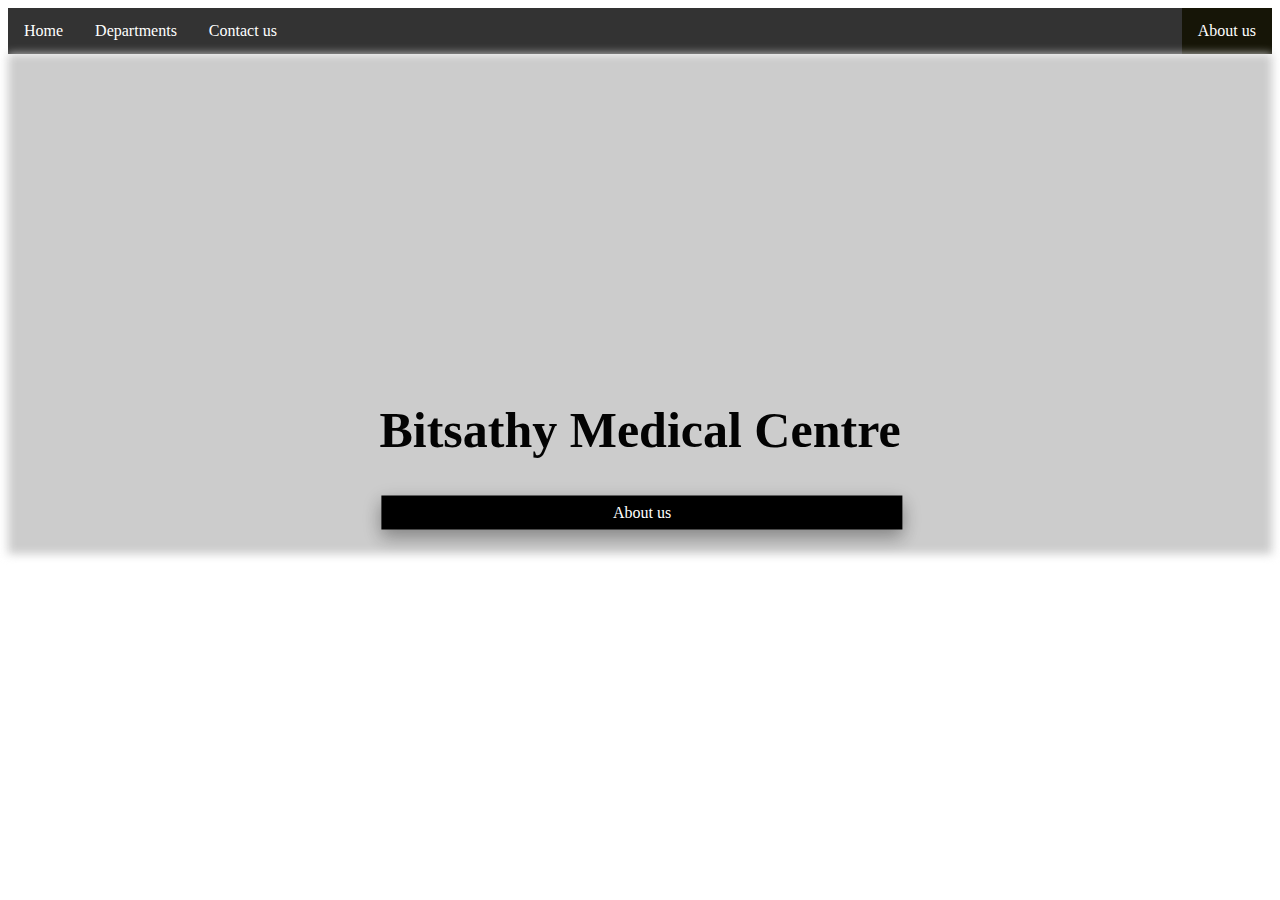
<file: Task-1/index.html>
<!DOCTYPE html>
<html lang="en">
<head>
    <meta charset="UTF-8">
    <meta http-equiv="X-UA-Compatible" content="IE=edge">
    <meta name="viewport" content="width=device-width, initial-scale=1.0">
    <link rel="stylesheet" href="style.css">
    <link rel="icon" href="https://i.ibb.co/KDXZgF0/download-removebg-preview.png" type="image/gif" sizes="16x16">
    <title>Bitsathy Medical centre</title>
</head>
<body>
    <ul>
        <li><a href="index.html">Home</a></li>
        <li><a href="department.html">Departments</a></li>
        <li><a href="contact.html">Contact us</a></li>
        <li style="float:right"><a class="active" href="about.html">About us</a></li>
    </ul>
    <div class="hero-image"></div>
      <div class="hero-text">
        <h1 style="font-size:50px">Bitsathy Medical Centre</h1>
       <a href="about.html" class="button button1">About us</button> </a>
    </div>
</body>
</html>
</file>
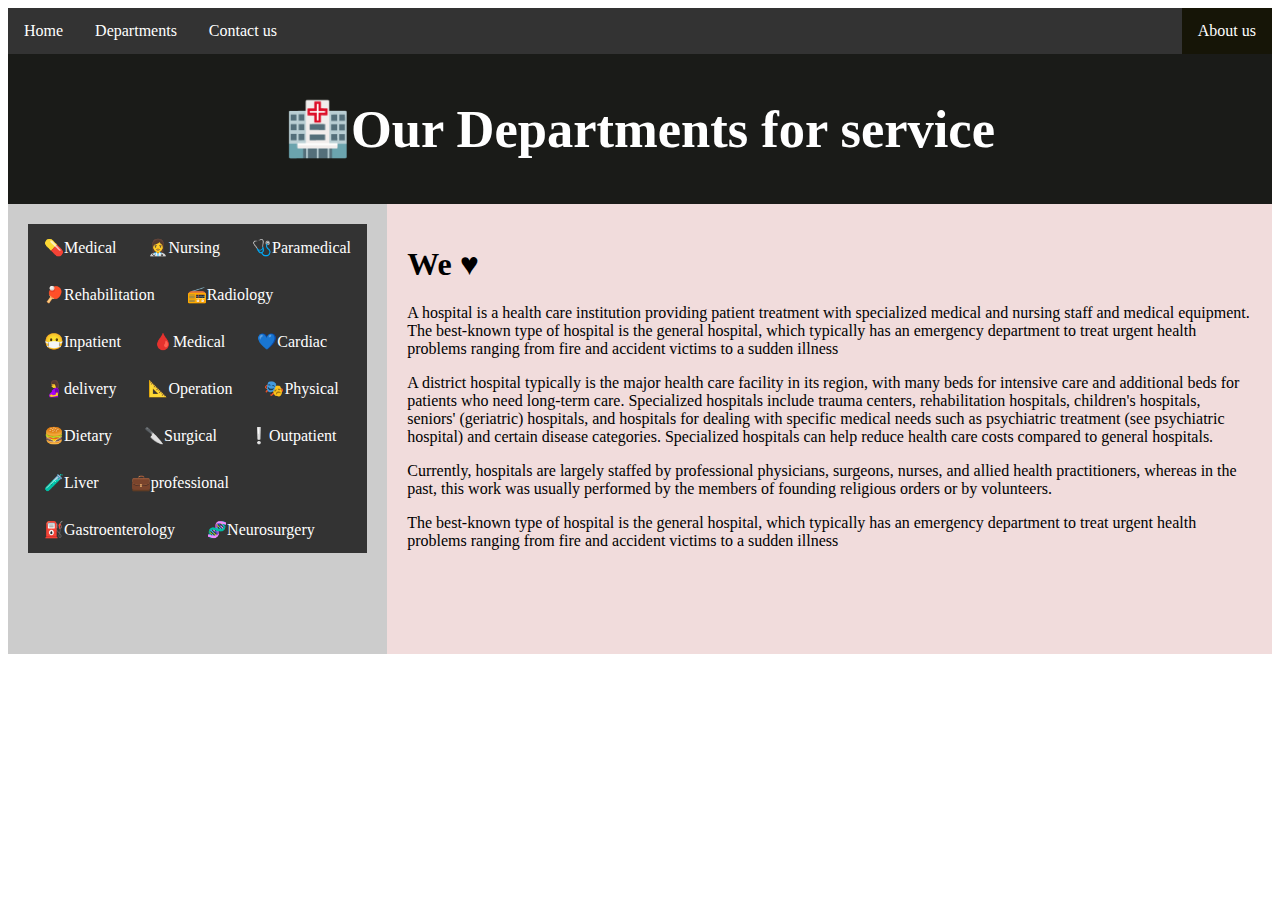
<file: Task-1/department.html>
<!DOCTYPE html>
<html lang="en">
<head>
    <meta charset="UTF-8">
    <meta http-equiv="X-UA-Compatible" content="IE=edge">
    <meta name="viewport" content="width=device-width, initial-scale=1.0">
    <link rel="stylesheet" href="style.css">
    <link rel="icon" href="https://i.ibb.co/KDXZgF0/download-removebg-preview.png" type="image/gif" sizes="16x16">
    <title>Bitsathy Medical centre</title>
</head>
<body>
    <ul>
        <li><a href="/index.html">Home</a></li>
        <li><a href="/department.html">Departments</a></li>
        <li><a href="/contact.html">Contact us</a></li>
        <li style="float:right"><a class="active" href="/about.html">About us</a></li>
    </ul>

    <header>
        <h2 style="font-family: cursive;">🏥Our Departments for service</h2>
      </header>
      <section>
        <nav>
          <ul>
            <li><a href="#">💊Medical</a></li>
            <li><a href="#">👩‍⚕️Nursing</a></li>
            <li><a href="#">🩺Paramedical</a></li>
            <li><a href="#">🏓Rehabilitation</a></li>
            <li><a href="#">📻Radiology</a></li>
            <li><a href="#">😷Inpatient</a></li>
            <li><a href="#">🩸Medical</a></li>
            <li><a href="#">💙Cardiac</a></li>
            <li><a href="#">🤰delivery</a></li>
            <li><a href="#">📐Operation</a></li>
            <li><a href="#">🎭Physical</a></li>
            <li><a href="#">🍔Dietary</a></li>
            <li><a href="#">🔪Surgical</a></li>
            <li><a href="#">❕Outpatient</a></li>
            <li><a href="#">🧪Liver</a></li>
            <li><a href="#">💼professional</a></li>
            <li><a href="#">⛽Gastroenterology</a></li>
            <li><a href="#">🧬Neurosurgery</a></li>
          </ul>
        </nav>
        
        <article>
          <h1>We ♥</h1>
          <p>A hospital is a health care institution providing patient treatment with specialized medical and nursing staff and medical equipment. The best-known type of hospital is the general hospital, which typically has an emergency department to treat urgent health problems ranging from fire and accident victims to a sudden illness</p>
          <p> A district hospital typically is the major health care facility in its region, with many beds for intensive care and additional beds for patients who need long-term care. Specialized hospitals include trauma centers, rehabilitation hospitals, children's hospitals, seniors' (geriatric) hospitals, and hospitals for dealing with specific medical needs such as psychiatric treatment (see psychiatric hospital) and certain disease categories. Specialized hospitals can help reduce health care costs compared to general hospitals.</p>
            <p>Currently, hospitals are largely staffed by professional physicians, surgeons, nurses, and allied health practitioners, whereas in the past, this work was usually performed by the members of founding religious orders or by volunteers. </p>
        <p> The best-known type of hospital is the general hospital, which typically has an emergency department to treat urgent health problems ranging from fire and accident victims to a sudden illness</p>
        </article>
      </section>
</body>
</html>
</file>
<file: Task-1/style.css>
.hero-image {
    background-image: url("https://i.ibb.co/MMQJKtx/Patients-at-the-doctor-consultation-clinic-interior.jpg");
    background-color: #cccccc;
    height: 500px;
    background-position: center;
    background-repeat: no-repeat;
    background-size: cover;
    position: relative;
    filter: blur(8px);
  -webkit-filter: blur(5px);
  }
  
  .hero-text {
    text-align: center;
    position: absolute;
    font-family: cursive;
    top: 50%;
    left: 50%;
    transform: translate(-50%, -50%);
    color: rgb(3, 3, 3);
  }
  ul {
    list-style-type: none;
    margin: 0;
    padding: 0;
    font-family:Verdana;
    overflow: hidden;
    background-color: #333;
  }
  
  li {
    float: left;
  }
  
  li a {
    display: block;
    color: white;
    text-align: center;
    padding: 14px 16px;
    text-decoration: none;
  }
  
  li a:hover:not(.active) {
    background-color: #111;
  }
  
  .active {
    background-color: #161507;
  }

  .button1 {
    box-shadow: 0 8px 16px 0 rgba(0,0,0,0.2), 0 6px 20px 0 rgba(0,0,0,0.19);
  }

  .button {
    background-color: #4CAF50; /* Green */
    border: none;
    color: white;
    padding: 15px 32px;
    text-align: center;
    text-decoration: none;
    display: inline-block;
    font-size: 16px;
    margin: 4px 2px;
    cursor: pointer;
    -webkit-transition-duration: 0.4s; /* Safari */
    transition-duration: 0.4s;
  }  

  * {
    box-sizing: border-box;
  }
  
  /* Style inputs */
  input[type=text], select, textarea {
    width: 100%;
    padding: 12px;
    border: 1px solid #ccc;
    margin-top: 6px;
    margin-bottom: 16px;
    resize: vertical;
  }
  
  input[type=submit] {
    background-color: #04AA6D;
    color: white;
    padding: 12px 20px;
    border: none;
    cursor: pointer;
  }
  
  input[type=submit]:hover {
    background-color: #45a049;
  }
  
  /* Style the container/contact section */
  .container {
    border-radius: 5px;
    background-color: #f2f2f2;
    font-family: sans-serif;
    padding: 10px;
  }
  
  /* Create two columns that float next to eachother */
  .column {
    float: left;
    width: 50%;
    margin-top: 6px;
    padding: 20px;
  }
  
  /* Clear floats after the columns */
  .row:after {
    content: "";
    display: table;
    clear: both;
  }
  
  /* Responsive layout - when the screen is less than 600px wide, make the two columns stack on top of each other instead of next to each other */
  @media screen and (max-width: 600px) {
    .column, input[type=submit] {
      width: 100%;
      margin-top: 0;
    }
  }

  header {
    background-color: rgb(26, 27, 24);
    padding: 0.5px;
    text-align: center;
    font-size: 35px;
    color: white;
  }
  
  /* Create two columns/boxes that floats next to each other */
  nav {
    float: left;
    width: 30%;
    height: 450px; /* only for demonstration, should be removed */
    background: #ccc;
    padding: 20px;
  }
  
  /* Style the list inside the menu */
  nav ul {
    list-style-type: none;
    padding: 0;
  }
  
  article {
    float: right;
    padding: 20px;
    font-family: cursive;
    width: 70%;
    background-color: #f1dcdc;
    height: 450px; /* only for demonstration, should be removed */
  }
  html {
    box-sizing: border-box;
  }
  
  *, *:before, *:after {
    box-sizing: inherit;
  }
  
  .column {
    float: left;
    width: 33.3%;
    margin-bottom: 16px;
    padding: 0 8px;
  }
  
  .card {
    box-shadow: 0 4px 8px 0 rgba(0, 0, 0, 0.2);
    margin: 8px;
  }
  
  .about-section {
    padding: 50px;
    text-align: center;
    background-color: #474e5d;
    color: white;
  }
  
  .container {
    padding: 10 16px;
  }
  
  .container::after, .row::after {
    content: "";
    clear: both;
    display: table;
  }
  
  .title {
    color: grey;
  }
  
  .button {
    border: none;
    outline: 0;
    display: inline-block;
    padding: 8px;
    color: white;
    background-color: #000;
    text-align: center;
    cursor: pointer;
    width: 100%;
  }
  
  .button:hover {
    background-color: #555;
  }
  
  @media screen and (max-width: 650px) {
    .column {
      width: 100%;
      display: block;
    }
  }

  * {
    box-sizing: border-box;
  }
  
  /* Style inputs */
  input[type=text], select, textarea {
    width: 100%;
    padding: 12px;
    border: 1px solid #ccc;
    margin-top: 6px;
    margin-bottom: 16px;
    resize: vertical;
  }
  
  input[type=submit] {
    background-color: #04AA6D;
    color: white;
    padding: 12px 20px;
    border: none;
    cursor: pointer;
  }
  
  input[type=submit]:hover {
    background-color: #45a049;
  }
  
  /* Style the container/contact section */
  .container {
    border-radius: 5px;
    background-color: #f2f2f2;
    padding: 10px;
  }
  
  /* Create two columns that float next to eachother */
  .column {
    float: left;
    width: 50%;
    margin-top: 6px;
    padding: 20px;
  }
  
  /* Clear floats after the columns */
  .row:after {
    content: "";
    display: table;
    clear: both;
  }
  
  /* Responsive layout - when the screen is less than 600px wide, make the two columns stack on top of each other instead of next to each other */
  @media screen and (max-width: 600px) {
    .column, input[type=submit] {
      width: 100%;
      margin-top: 0;
    }
  }
</file>
